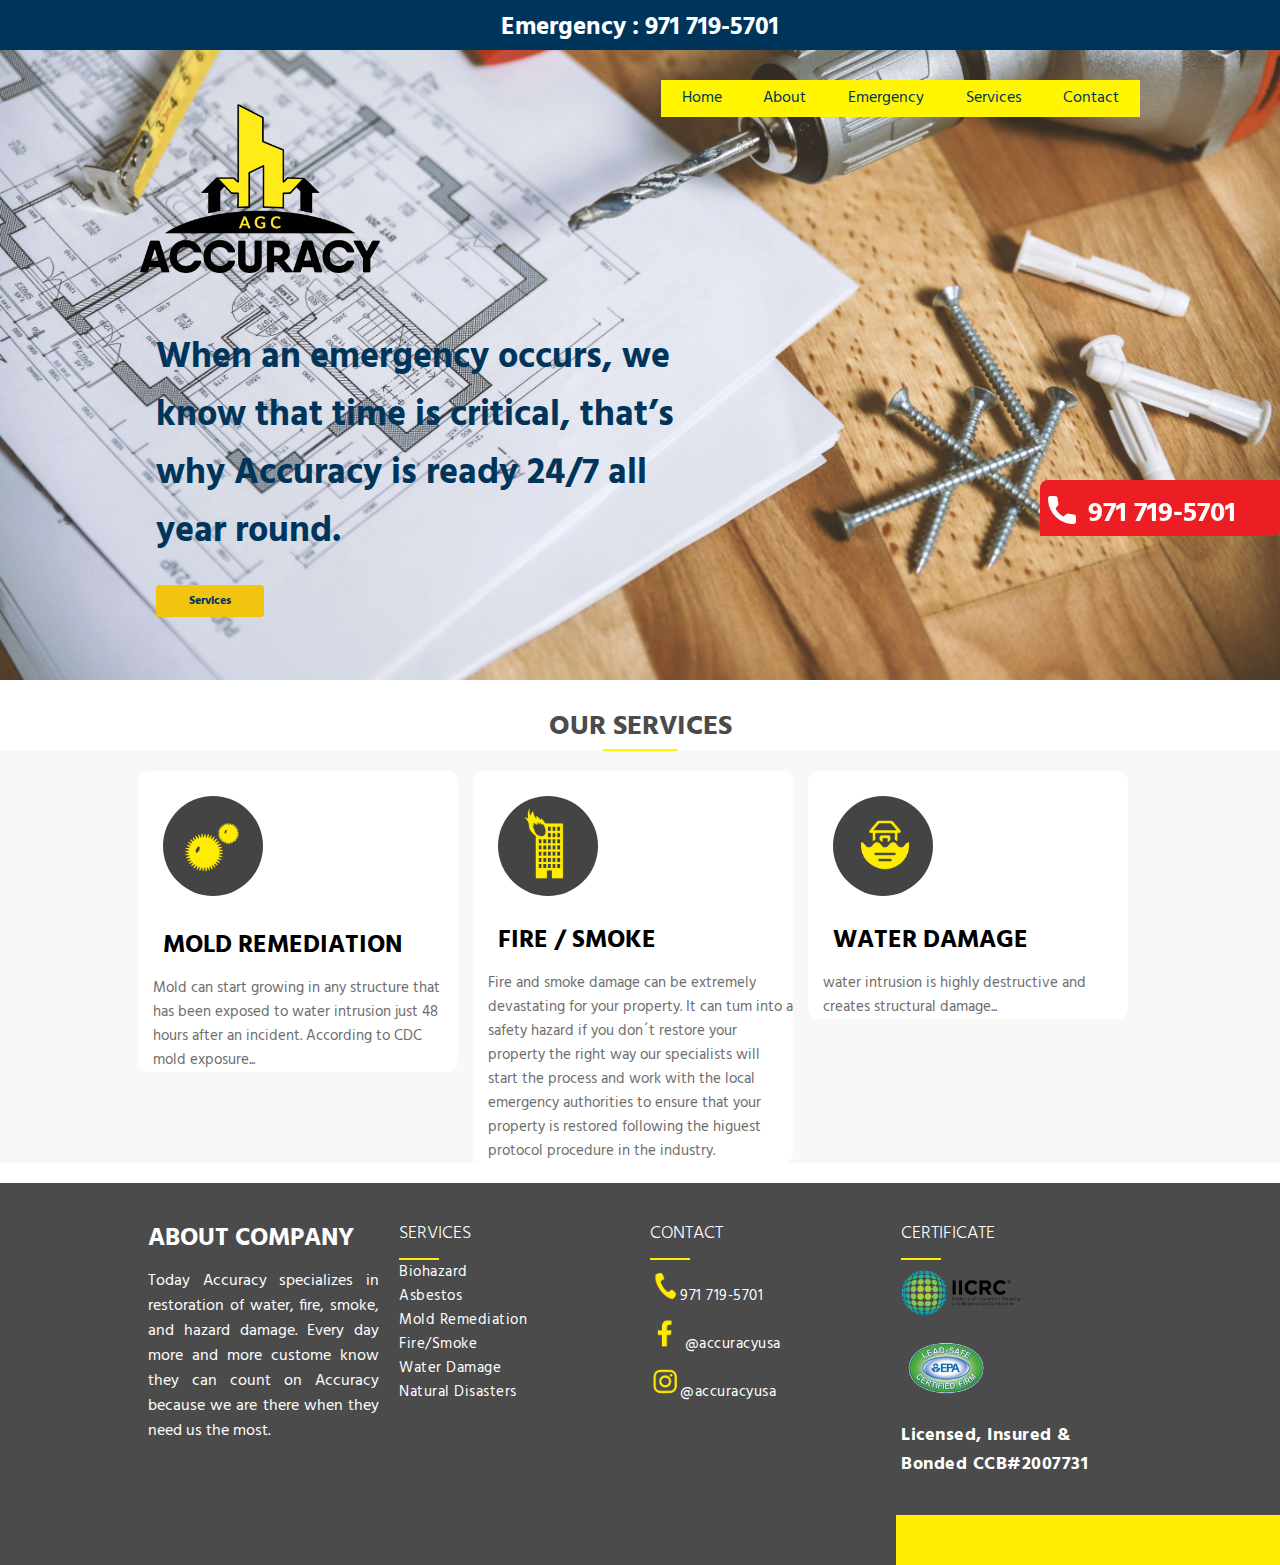
<file: index.html>
<!DOCTYPE hmtl>
<html>

<head>
    <link rel="stylesheet" href="css/general.css">
    <link rel="stylesheet" href="css/nav.css">
    <link rel="stylesheet" href="css/footer.css">
    <link rel="stylesheet" href="css/index.css">
    <meta>

    <!-- SECCIÓN DE TIPÓGRAFICA DE GOOGLE FONTS -->
    <link href="https://fonts.googleapis.com/css2?family=Hind&display=swap" rel="stylesheet">

    <!-- Bootstrap CSS File -->
    <link href="https://stackpath.bootstrapcdn.com/font-awesome/4.7.0/css/font-awesome.min.css" rel="stylesheet">


    <link rel="icon" href="imagen/icono/ico_AGC.ico">
    <meta charset="utf-8">
    <meta http-equiv="X-UA-Compatible" content="ie=edge">
    <meta name="viewport" content="width=device-width, initial-scale=1.0">
    <title>AGC</title>
</head>

<body>
    <!--------------------------- SECCIÒN DEL NAVEGADOR -->
    <header>
        <div class="rm_barrraContanto">
            <img id="botonMenu" class="imgMenu" src="imagen/icono/menublanco.svg" alt="">

            <nav id="rm_navEmpresa_r" class="rm_navEmpresa_r">
                <div class="cajaDeIconosResponsive">
                    <img id="botonMenu2" class="imgMenu2" src="imagen/icono/menuColor.svg" alt="">
                    <img id="imgMenuCerrar" class="imgMenuCerrar" src="imagen/icono/cerrar.svg" alt="">
                </div>
                <ul class="nav_r">
                    <a href="index.html">
                        <li class="liHome">Home</li>
                    </a>
                    <a href="about.html">
                        <li>About</li>
                    </a>
                    <a href="emergency.html">
                        <li>Emergency</li>
                    </a>
                    <a href="services.html">
                        <li>Services</li>
                    </a>
                    <a href="contacts.html">
                        <li>Contact</li>
                    </a>
                </ul>
            </nav>

            <h1 class="tituloContacto">Emergency : 971 719-5701
            </h1>
        </div>
        <!--Codigo de boton de llamada-->
        <div class="icoResponsive">
            <a href="tel:+9717195701" id="cajaBotonFijo">
                <img class="icoTelefonoFlotante" src="imagen/icono/llamada.svg" alt="">
                <span class="tituloFlotante">971 719-5701
                </span>
            </a>
        </div>
    </header>
    <!--Codigo de boton de llamada-->
    <!-------------------------- SECCIÓN DEL BANNER CON NAVEGADOR -->

    <section class="body100 imgBannerIndex">
        <nav class="rm_navEmpresa">
            <div class="body ">
                <img class="imgEmpresa" src="imagen/imgUser/logo_png.png">
                <ul class="nav">
                    <a href="index.html">
                        <li class="liHome">Home</li>
                    </a>
                    <a href="about.html">
                        <li>About</li>
                    </a>
                    <a href="emergency.html">
                        <li>Emergency</li>
                    </a>
                    <a href="services.html">
                        <li>Services</li>
                    </a>
                    <a href="contacts.html">
                        <li>Contact</li>
                    </a>
                </ul>
            </div>
        </nav>

        <div class="body">
            <div class="cajaMensajeBannerIndex">
                <h1 class="tituloBannerIndex2">When an emergency occurs, we know that time is critical, that’s why Accuracy is ready 24/7 all year round. </h1>
                <!--<p class="parrafoBanner">When an emergency occurs, we know that time is critical, that is why Accuracy are ready 24/7 all year round, you can be sure that Accuracy will restore your property with the highest standards protocol in the industry.</p> -->
                <a class="botonServices" href="services.html">Services</a>
            </div>
        </div>
    </section>

    <!-- SECCIÒN DEL BODY -->


    <!---------------------------------SECCIÓN DE SERVICIOS COMPLETOS -->
    <section class="body100">
        <div class="body serviciosIndex">
            <div class="body">
                <h2 class="tituloServiciosIndex">OUR SERVICES </h2>
                <div class="lineaseparacion"></div>
            </div>
        </div>
        <div class="body100 padre">
            <div class="hijo1">
                <div class="circulo">
                    <img src="imagen/imgIndex/SERVICE-ICON2.png" alt="">
                </div>
                <h2>MOLD REMEDIATION</h2>
                <p>Mold can start growing in any structure that has been exposed to water intrusion just 48 hours after an incident. According to CDC mold exposure...</p>
            </div>

            <div class="hijo2">
                <div class="circulo">
                    <img src="imagen/imgIndex/SERVICE-ICON3.png" alt="">
                </div>
                <h2>FIRE / SMOKE</h2>
                <p>Fire and smoke damage can be extremely devastating for your property. It can tum into a safety hazard if you don´t restore your property the right way our specialists will start the process and work with the local emergency authorities
                    to ensure that your property is restored following the higuest protocol procedure in the industry.</p>
            </div>
            <div class="hijo3">
                <div class="circulo">
                    <img src="imagen/imgIndex/SERVICE-ICON.png" alt="">
                </div>
                <h2>WATER DAMAGE</h2>
                <p>water intrusion is highly destructive and creates structural damage...</p>
            </div>
        </div>

    </section>

    <!------------------------------- SECCIÒN DEL FOOTER -->
    <footer>
        <div class="footer">
            <div class="contenedor-footer">

                <div class="footer-items">
                    <h1>ABOUT COMPANY</h1>
                    <p>
                        Today Accuracy specializes in restoration of water, fire, smoke, and hazard damage. Every day more and more custome know they can count on Accuracy because we are there when they need us the most.
                    </p>
                </div>

                <div class="footer-items">
                    <h2>SERVICES</h2>
                    <div class="border"> </div>
                    <ul>
                        <a href="index.html">Biohazard<li></li></a>
                        <a href="about.html">
                            <li>Asbestos</li>
                        </a>
                        <a href="emergency.html">
                            <li>Mold Remediation</li>
                        </a>


                        <a href="emergency.html">
                            <li>Fire/Smoke</li>
                        </a>

                        <a href="emergency.html">
                            <li>Water Damage</li>
                        </a>

                        <a href="emergency.html">
                            <li>Natural Disasters</li>
                        </a>

                    </ul>
                </div>

                <div class="footer-items">
                    <h2>
                        CONTACT</h2>
                    <div class="border"> </div>
                    <ul>
                        <li><img src="imagen/footer/icon-llamada.png" width="30px">971 719-5701</li>
                        <li><img src="imagen/footer/icon-facebook.png" alt="" width="30px"> @accuracyusa</li>
                        <li><img src="imagen/footer/icon-instagram.png" alt="" width="30px">@accuracyusa</li>
                    </ul>

                </div>

                <div class="footer-items">
                    <h2>
                        CERTIFICATE</h2>
                    <div class="border"> </div>
                    <ul>
                        <li>
                            <a href="https://www.iicrc.org/page/IICRCCertifications"> <img src="imagen/footer/CERTIFICATION-LOGO-1.png" width="120px"> </a>
                        </li>
                        <li>
                            <a href="https://www.epa.gov/lead/getcertified"><img src="imagen/footer/CERTIFICATION-LOGO-2.png" alt="" width="90px"> </a>
                        </li>
                        <li>
                            <h3>Licensed, Insured & <br> Bonded CCB#2007731 </h3>
                        </li>
                    </ul>

                </div>

            </div>
            <div class="footer-bottom">
            </div>
            <div class="color-amarillo"></div>
        </div>
    </footer>

    <script src="js/seccionesIndex/opcionesDetrabajo.js"></script>
    <script src="js/nava.js"></script>
</body>

</html>
</file>
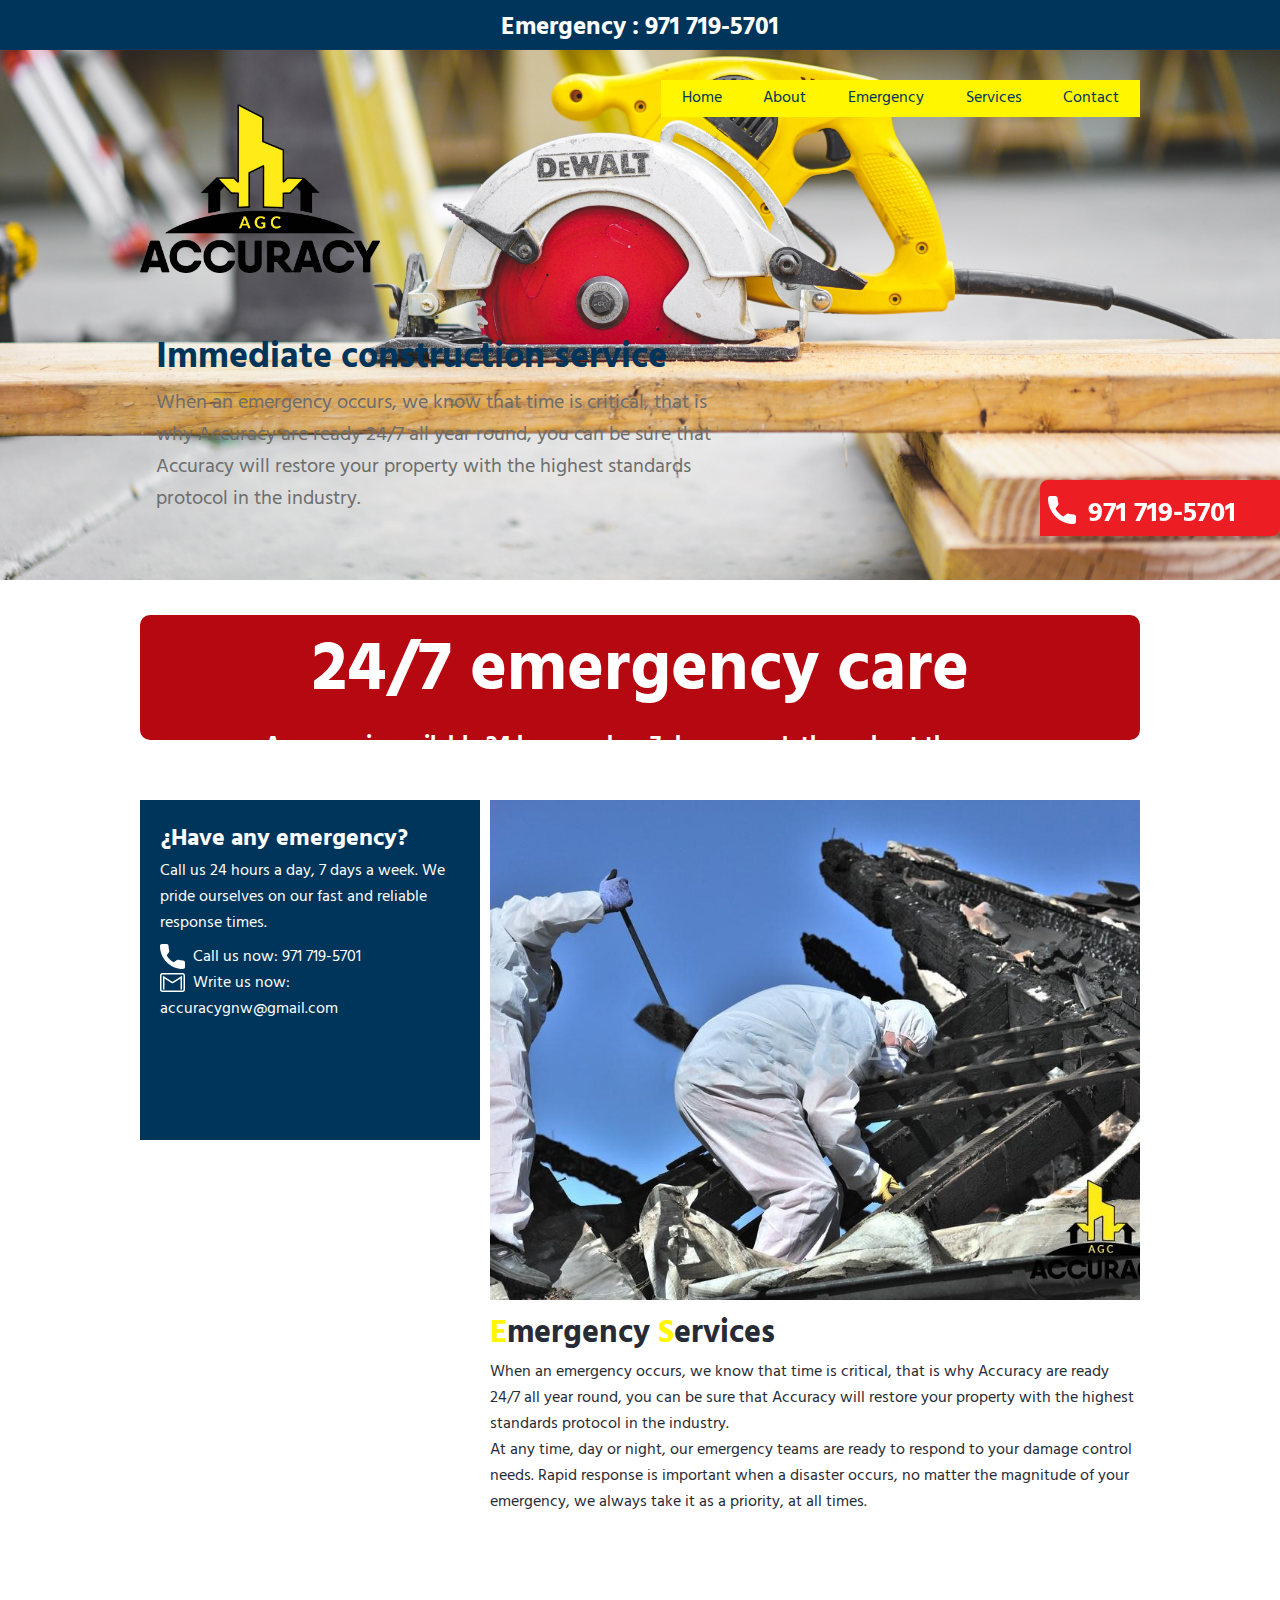
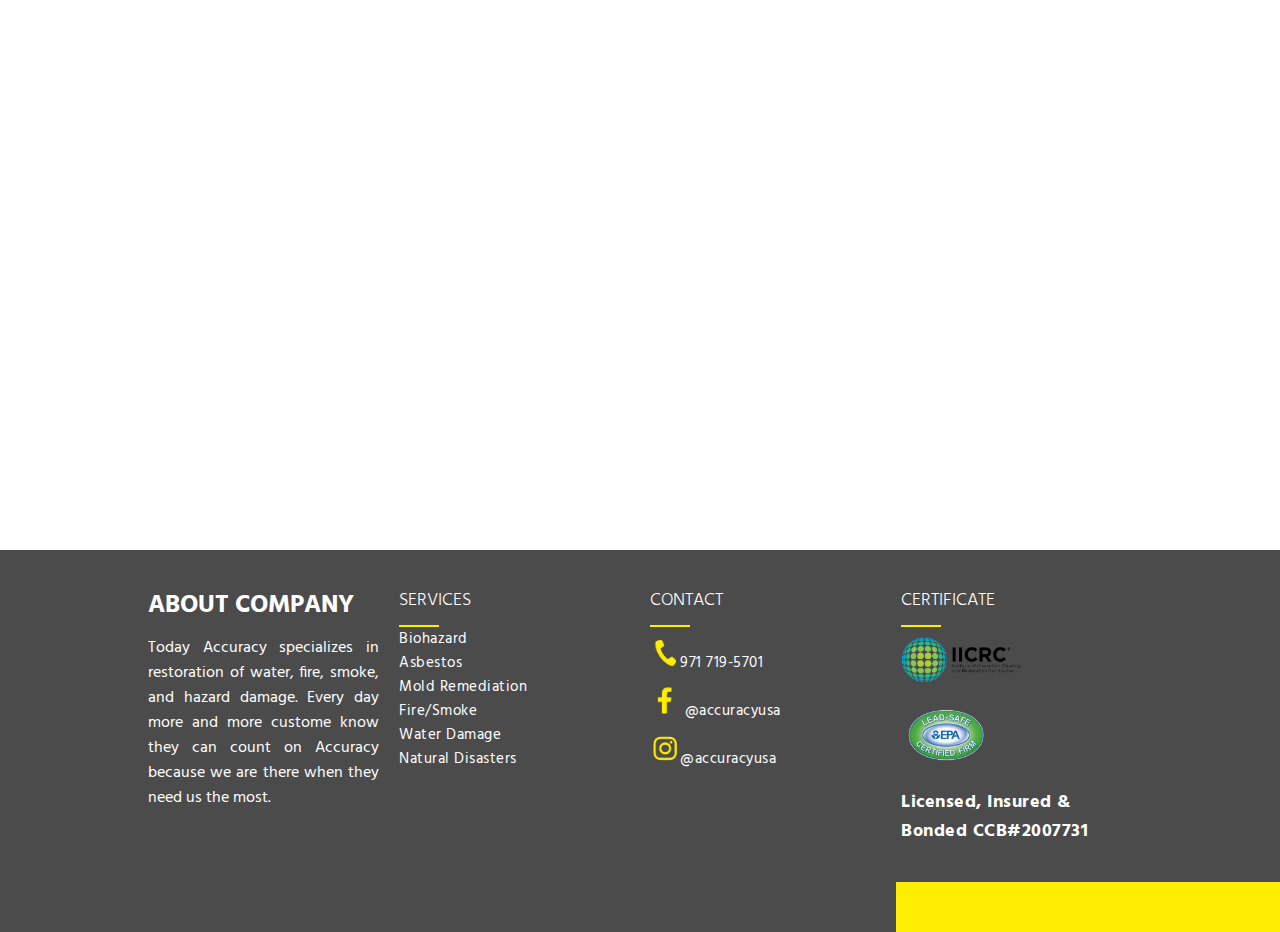
<file: emergency.html>
<!DOCTYPE hmtl>
<html>

<head>
    <link rel="stylesheet" href="css/general.css">
    <link rel="stylesheet" href="css/about.css">
    <link rel="stylesheet" href="css/nav.css">
    <link rel="stylesheet" href="css/emergency.css">
    <link rel="stylesheet" href="css/footer.css">

    <!-- SECCIÓN DE TIPÓGRAFICA DE GOOGLE FONTS -->
    <link href="https://fonts.googleapis.com/css2?family=Hind&display=swap" rel="stylesheet">

    <!-- Bootstrap CSS File -->
    <link href="https://stackpath.bootstrapcdn.com/font-awesome/4.7.0/css/font-awesome.min.css" rel="stylesheet">


    <link rel="icon" href="imagen/icono/ico_AGC.ico">
    <meta charset="utf-8">
    <meta http-equiv="X-UA-Compatible" content="ie=edge">
    <meta name="viewport" content="width=device-width, initial-scale=1.0">
    <title>AGC</title>
</head>

<body>
    <!-- SECCIÒN DEL NAVEGADOR -->
    <header>
        <div class="rm_barrraContanto">
            <img id="botonMenu" class="imgMenu" src="imagen/icono/menublanco.svg" alt="">

            <nav id="rm_navEmpresa_r" class="rm_navEmpresa_r">
                <div class="cajaDeIconosResponsive">
                    <img id="botonMenu2" class="imgMenu2" src="imagen/icono/menuColor.svg" alt="">
                    <img id="imgMenuCerrar" class="imgMenuCerrar" src="imagen/icono/cerrar.svg" alt="">
                </div>
                <ul class="nav_r">
                    <a href="index.html">
                        <li class="liHome">Home</li>
                    </a>
                    <a href="about.html">
                        <li>About</li>
                    </a>
                    <a href="emergency.html">
                        <li>Emergency</li>
                    </a>
                    <a href="services.html">
                        <li>Services</li>
                    </a>
                    <a href="contacts.html">
                        <li>Contact</li>
                    </a>
                </ul>
            </nav>

            <h1 class="tituloContacto">Emergency : 971 719-5701</h1>
        </div>

        <!--Codigo de boton de llamada-->
        <div class="icoResponsive">
            <a href="tel:+9717195701" id="cajaBotonFijo">
                <img class="icoTelefonoFlotante" src="imagen/icono/llamada.svg" alt="">
                <span class="tituloFlotante">971 719-5701
                </span>
            </a>
        </div>
    </header>
    <!--Codigo de boton de llamada-->

    <!-------------------------- SECCIÓN DEL BANNER CON NAVEGADOR -->

    <section class="body100 imgBannerGeneral imgBannerEmergency">
        <nav class="rm_navEmpresa">
            <div class="body ">
                <img class="imgEmpresaGeneral confiGeneral" src="imagen/imgUser/logo_png.png">
                <ul class="nav">
                    <a href="index.html">
                        <li class="liHome">Home</li>
                    </a>
                    <a href="about.html">
                        <li>About</li>
                    </a>
                    <a href="emergency.html">
                        <li>Emergency</li>
                    </a>
                    <a href="services.html">
                        <li>Services</li>
                    </a>
                    <a href="contacts.html">
                        <li>Contact</li>
                    </a>
                </ul>
            </div>
        </nav>

        <div class="body textoBannerGeneral">
            <div class="cajaMensajeBannerIndex">
                <h1 class="tituloBannerIndex2">Immediate construction service</h1>
                <p class="parrafoBanner">When an emergency occurs, we know that time is critical, that is why Accuracy are ready 24/7 all year round, you can be sure that Accuracy will restore your property with the highest standards protocol in the industry.</p>
            </div>
        </div>
    </section>

    <!-- SECCIÒN DEL BODY -->

    <section class="body100">
        <div class="body emergencia24">
            <h1>24/7 emergency care</h1>
            <h6>Accuracy is available 24 hours a day, 7 days a week throughout the year.</h6>
        </div>

    </section>

    <section class="body100 emergenciaA">
        <div class="body emergencia_sub">
            <div class="emergencia_izq">
                <h2>¿Have any emergency?</h2>
                <p>Call us 24 hours a day, 7 days a week. We pride ourselves on our fast and reliable response times.
                </p>

                <div class="links_emergencia">
                    <a href="tel:+9717195701">
                        <div class="llamada_emergencia">
                            <img src="imagen/icono/llamada.svg" alt="">
                            <p class="contact">Call us now: 971 719-5701</p>
                        </div>
                    </a>

                    <a href="mailto:accuracygnw@gmail.com">
                        <div class="llamada_emergencia">
                            <img src="imagen/icono/gmail.svg" alt="">
                            <p class="contact">Write us now: accuracygnw@gmail.com</p>
                        </div>
                    </a>
                </div>

            </div>

            <div class="emergencia_der">
                <div class="imagen_b">
                    <img src="imagen/servicios/smoke.jpg" alt="">
                </div>
                <div class="contenido_emergencia">
                    <h2><strong class="potente">E</strong>mergency <strong class="potente">S</strong>ervices</h2>

                    <p>When an emergency occurs, we know that time is critical, that is why Accuracy are ready 24/7 all year round, you can be sure that Accuracy will restore your property with the highest standards protocol in the industry. <br>
                    </p>
                    <p>
                        At any time, day or night, our emergency teams are ready to respond to your damage control needs. Rapid response is important when a disaster occurs, no matter the magnitude of your emergency, we always take it as a priority, at all times.
                    </p>
                </div>

            </div>

            <div class="mapa">
                <iframe src="https://www.google.com/maps/embed?pb=!1m18!1m12!1m3!1d2795.5230048063013!2d-122.94232818492603!3d45.51967993776157!2m3!1f0!2f0!3f0!3m2!1i1024!2i768!4f13.1!3m3!1m2!1s0x54950ffa65d0b7ad%3A0x2b87c53a07d01b27!2s4098%20E%20Main%20St%2C%20Hillsboro%2C%20OR%2097123%2C%20EE.%20UU.!5e0!3m2!1ses-419!2sgt!4v1599260358477!5m2!1ses-419!2sgt"
                    width="100%" height="500" frameborder="0" style="border:0;" allowfullscreen="" aria-hidden="false" tabindex="0"></iframe>
            </div>

            <div class="mapa_celular">
                <iframe src="https://www.google.com/maps/embed?pb=!1m18!1m12!1m3!1d2795.5230048063013!2d-122.94232818492603!3d45.51967993776157!2m3!1f0!2f0!3f0!3m2!1i1024!2i768!4f13.1!3m3!1m2!1s0x54950ffa65d0b7ad%3A0x2b87c53a07d01b27!2s4098%20E%20Main%20St%2C%20Hillsboro%2C%20OR%2097123%2C%20EE.%20UU.!5e0!3m2!1ses-419!2sgt!4v1599267488443!5m2!1ses-419!2sgt"
                    width="400" height="300" frameborder="0" style="border:0;" allowfullscreen="" aria-hidden="false" tabindex="0"></iframe>
            </div>

        </div>

    </section>


    <!------------------------------- SECCIÒN DEL FOOTER -->
    <footer>
        <div class="footer">
            <div class="contenedor-footer">

                <div class="footer-items">
                    <h1>ABOUT COMPANY</h1>
                    <p>
                        Today Accuracy specializes in restoration of water, fire, smoke, and hazard damage. Every day more and more custome know they can count on Accuracy because we are there when they need us the most.
                    </p>
                </div>

                <div class="footer-items">
                    <h2>SERVICES</h2>
                    <div class="border"> </div>
                    <ul>
                        <a href="index.html">Biohazard<li></li></a>
                        <a href="about.html">
                            <li>Asbestos</li>
                        </a>
                        <a href="emergency.html">
                            <li>Mold Remediation</li>
                        </a>


                        <a href="emergency.html">
                            <li>Fire/Smoke</li>
                        </a>

                        <a href="emergency.html">
                            <li>Water Damage</li>
                        </a>

                        <a href="emergency.html">
                            <li>Natural Disasters</li>
                        </a>

                    </ul>
                </div>

                <div class="footer-items">
                    <h2>
                        CONTACT</h2>
                    <div class="border"> </div>
                    <ul>
                        <li><img src="imagen/footer/icon-llamada.png" width="30px">971 719-5701</li>
                        <li><img src="imagen/footer/icon-facebook.png" alt="" width="30px"> @accuracyusa</li>
                        <li><img src="imagen/footer/icon-instagram.png" alt="" width="30px">@accuracyusa</li>
                    </ul>

                </div>

                <div class="footer-items">
                    <h2>
                        CERTIFICATE</h2>
                    <div class="border"> </div>
                    <ul>
                        <li>
                            <a href="https://www.iicrc.org/page/IICRCCertifications"> <img src="imagen/footer/CERTIFICATION-LOGO-1.png" width="120px"> </a>
                        </li>
                        <li>
                            <a href="https://www.epa.gov/lead/getcertified"><img src="imagen/footer/CERTIFICATION-LOGO-2.png" alt="" width="90px"> </a>
                        </li>
                        <li>
                            <h3>Licensed, Insured & <br> Bonded CCB#2007731 </h3>
                        </li>
                    </ul>

                </div>

            </div>
            <div class="footer-bottom">
            </div>
            <div class="color-amarillo"></div>
        </div>
    </footer>

    <script src="js/nava.js"></script>
</body>

</html>
</file>
<file: css/general.css>
* {
    margin: 0;
    padding: 0;
    text-decoration: none;
    font-family: 'Tangerine', serif;
}

.body100 {
    font-family: 'Tangerine', serif;
    width: 100%;
    height: auto;
    font-size: 10px;
}

.body {
    font-family: 'Tangerine', serif;
    font-size: 10px;
    width: 1400px;
    height: auto;
    margin: auto;
    box-sizing: border-box;
}


/* PALETA DE COLORES */

:root {
    --colorBase: #00355B;
    --colorBase2: #FFF600;
    --colorBase3: #A6937C;
    --colorBase4: #5D7A8C;
    --colorBase5: #B4C4D9;
    --colorBase6: #fafafa;
    --colorResaltante: #ED1D24;
    --colorTexto: #6D6D6D;
    --colorTexto2: #9E9E9E;
    --colorTextoFuerte: #272b35;
    --nuevogris: #4B4B4B;
    --blanco: white;
    --colorcirculos: #434544;
}


/* DIMENCIONES DE OBJETOS DE LA PÀGINA */

:root {
    --sizeParrafo: 2em;
    --sizeTitulo: 4em;
    --sizeSubTitulo: 3em;
}


/* GUIA DE DESARROLADORES */

.desColor {
    background-color: red;
}

.desColor1 {
    background-color: blue;
}


/* SECCION DE MANTENIMIENTO */

.bodyMantenimiento {
    height: 800px;
}

.imgMantenimiento {
    display: block;
    margin: auto;
}

.tituloMantenimiento {
    text-align: center;
    color: var(--colorTexto);
    font-size: 3em;
}

.ocultar {
    display: none;
}


/* SECCIÓN DE TEXTO TITULO Y DESCPRICIONES GENERALES */

.tituloServiciosIndex {
    width: 100%;
    color: var(--colorTexto);
    font-size: 3.5em;
    text-align: center;
}

.descripcionServiciosIndex {
    display: block;
    margin: auto;
    width: 60%;
    color: var(--colorTextoFuerte);
    font-size: 1.7em;
    text-align: center;
    margin-bottom: 5em;
}

.txtDecoracion {
    color: var(--colorBase2);
}

.linea {
    height: 0.5em;
    background: #ED1D24;
}


/* -------SECCIÓN DE RESPONSIVE-------- */

@media only screen and (max-width:1366px) {
    .body100 {
        width: 100%;
        height: auto;
    }
    .body {
        font-size: 8px;
        width: 1000px;
        height: auto;
        margin: auto;
        overflow: hidden;
        position: relative;
    }
}

@media only screen and (max-width:1000px) {
    .body {
        width: 100%;
        padding-left: 5%;
    }
}


/* ------- SECCIÓN DE RESPONSIBE */

@media only screen and (max-width:767px) {
    .body {
        font-size: 10px;
        width: 95%;
        height: auto;
        padding: 0;
    }
    .linea {
        margin: auto;
    }
}
</file>
<file: css/nav.css>
* {
    margin: 0;
    padding: 0;
    text-decoration: none;
    font-family: 'Hind', sans-serif;
}

.rm_barrraContanto {
    width: 100%;
    height: 50px;
    background-color: var(--colorBase);
    position: relative;
}

.icoTelefono {
    width: 25px;
    float: left;
    margin-right: 15px;
}

.tituloContacto {
    padding-top: 8px;
    margin: auto;
    font-size: 25px;
    color: #ffffff;
    font-weight: 900;
    text-align: center;
}


/* -------------SSECCIÓN DE BANNER*/

.imgBannerIndex {
    width: 100%;
    height: 80em;
    background-image: url(../imagen/banners/remodelacion2.jpg);
    background-size: cover;
    background-position: bottom;
    padding-top: 3em;
}

.rm_navEmpresa {
    width: 100%;
    background-color: rgba(0, 53, 91, 0.0);
    overflow: hidden;
}

.imgEmpresa {
    width: 30em;
    float: left;
    margin-top: 3em;
}

.nav {
    font-size: 1em;
    float: right;
    background-color: var(--colorBase2);
}

.nav>a>li {
    display: block;
    float: left;
    margin-left: 1em;
    margin-right: 1em;
    padding: 0.3em;
    color: var(--colorBase);
    font-size: 2em;
}

.liHome {
    border-bottom: 0.12em solid var(--colorBase2);
}

.nav>a>li:hover {
    background-color: var(--colorBase);
    color: #ffffff;
    transition: 0.1s;
}


/* SECCIÓN GENERAL DEL BANNER PARA LAS OTRAS PÁGINAS */


/* BANNER DE ABOUT */

.imgBannerGeneral {
    width: 100%;
    height: 50em;
    background-size: cover;
    background-position: bottom;
    padding-top: 3em;
}

.imgEmpresaGeneral {
    width: 30em;
    float: left;
    margin-top: 3em;
}

.textoBannerGeneral {
    padding: 0;
    font-size: 8px;
}


/* SECCIÒN DE MENSAJES DEL BANNER */

.cajaMensajeBannerIndex {
    width: 60%;
    margin-top: 5em;
    padding: 2em;
    box-sizing: border-box;
}

.tituloBannerIndex2 {
    width: 100%;
    font-size: 4.5em;
    color: var(--colorBase);
}

.parrafoBanner {
    width: 100%;
    font-size: 2.5em;
    color: var(--colorTexto);
}

.botonServices {
    width: 8em;
    display: block;
    margin-top: 2em;
    padding: 0.5em;
    background-color: #F1C40F;
    text-align: center;
    border-radius: 0.3em;
    color: var(--colorBase);
    font-size: 1.5em;
    font-weight: 900;
}

.botonServices:hover {
    background-color: var(--colorBase);
    color: #ffffff;
}


/* ----------------SECCIÓN DE BOTON FLOTANTE*/

#cajaBotonFijo {
    display: block;
    font-size: 10px;
    width: 30em;
    height: 7em;
    background-color: var(--colorResaltante);
    border-radius: 1em 0em 1em 0em;
    position: fixed;
    top: 60em;
    right: 0em;
    z-index: 100;
}

.icoTelefonoFlotante {
    width: 3.5em;
    float: left;
    margin-right: 1.5em;
    margin: 2em 1.5em 0em 1em;
}

.tituloFlotante {
    float: left;
    color: #ffffff;
    font-size: 3.5em;
    margin-top: 0.4em;
    font-weight: 900;
}


/*NAV RESPONSIVE*/

.rm_navEmpresa_r {
    display: none;
    width: 90%;
    height: 500px;
    position: absolute;
    background-color: #ffffff;
}

.activarMenuResponsive {
    display: block;
}

.cajaDeIconosResponsive {
    overflow: hidden;
}

.imgMenu {
    width: 35px;
    margin-left: 10px;
    margin-top: 10px;
    display: none;
    float: left;
    cursor: pointer;
}

.imgMenu2 {
    width: 35px;
    margin-left: 10px;
    margin-top: 10px;
    display: blok;
    float: left;
    cursor: pointer;
}

.imgMenuCerrar {
    width: 20px;
    margin-right: 10px;
    margin-top: 10px;
    display: blok;
    float: right;
    cursor: pointer;
}

.nav_r {
    font-size: 10px;
    float: none;
    display: block;
}

.nav_r>a>li {
    display: block;
    margin-left: 1em;
    margin-right: 1em;
    padding-top: 1.5em;
    color: var(--colorBase);
    font-size: 2em;
}


/* ------------------------ SECCIÓN DE RESPONSIBE */

@media only screen and (max-width:1366px) {
    #cajaBotonFijo {
        font-size: 8px;
        top: 60em;
    }
    .imgBannerIndex {
        width: 100%;
        height: 60em;
        background-image: url(../imagen/banners/remodelacion2.jpg);
        background-size: cover;
        background-position: bottom;
        padding-top: 3em;
    }
    #cajaBotonFijo {
        top: 60em;
    }
}

@media only screen and (max-width:1000px) {
    .nav {
        display: none;
    }
}


/* ------- SECCIÓN DE RESPONSIBE */

@media only screen and (max-width:767px) {
    /* SECCIÓN BARRA DE CONTACTO */
    .rm_barrraContanto {
        height: 50px;
        position: fixed;
        z-index: 100;
    }
    .tituloContacto {
        font-size: 1.5em;
        color: #ffffff;
        font-weight: 900;
        text-align: end;
        margin-right: 0.5em;
    }
    .imgMenu {
        display: block;
    }
    .imgBannerIndex {
        /* CAJA DEL BANNER */
        width: 100%;
        height: auto;
        padding-bottom: 2em;
    }
    .imgEmpresa {
        width: 70%;
        height: auto;
        float: none;
        display: block;
        margin: auto;
        margin-top: 6em;
    }
    /* CONFIGURACIÓN GENERAL DEL BANNER */
    .confiGeneral {
        display: none;
    }
    .textoBannerGeneral {
        padding: 0;
        font-size: 8px;
        margin-top: 10em;
        background-color: rgba(255, 255, 255, 0.6);
    }
    .nav {
        /* ANULACIÓN DE NAV DEL BANNER */
        display: none;
    }
    .cajaMensajeBannerIndex {
        width: 100%;
        height: auto;
        margin-top: 3em;
        padding: 0em;
    }
    .tituloBannerIndex2 {
        width: 100%;
        font-size: 3.5em;
        text-align: center;
    }
    .parrafoBanner {
        width: 100%;
        font-size: 20px;
        text-align: center;
    }
    .botonServices {
        width: 10em;
        display: block;
        margin: auto;
        margin-top: 2em;
    }
    /* SECCIÓN DE BOTO FLOTANTE */
    .icoResponsive {
        width: auto;
        height: auto;
        position: fixed;
        bottom: 0px;
        right: 0;
        z-index: 100;
        padding-bottom: 10px;
        padding-right: 10px;
    }
    #cajaBotonFijo {
        font-size: 10px;
        width: 7em;
        height: 7em;
        background-color: var(--colorResaltante);
        border-radius: 100px;
        position: static;
    }
    .icoTelefonoFlotante {
        width: 3.5em;
        float: left;
        margin-right: 0em;
        margin: 2em 1.5em 0em 1.5em;
    }
    .tituloFlotante {
        display: none;
    }
}
</file>
<file: css/footer.css>
/**{
    margin:0;
    padding:0;
    text-decoration:none;
    font-family: 'Roboto', sans-serif;
}*/

.body-content {
    width: 100%;
    padding: 20px;
    display: flex;
    text-align: justify;
    box-sizing: border-box;
    font-size: 18px;
    line-height: 30px;
}

.footer {
    width: 100%;
    background: #4B4B4B;
    display: block;
}

.contenedor-footer {
    width: 80%;
    margin: auto;
    padding: 20px 10px;
    display: flex;
    flex-wrap: wrap;
    box-sizing: border-box;
    justify-content: center;
}

.footer-items {
    width: 25%;
    padding: 6px 10px;
    box-sizing: border-box;
}

.footer-items>h1 {
    padding: 10px 0;
    font-size: 25px;
    color: #fff;
    text-transform: uppercase;
}

.footer-items p {
    color: #ffffff;
    font-size: 16px;
    text-align: justify;
    line-height: 25px;
}

.footer-items>h2 {
    margin: 10px 0;
    color: #fff;
    font-size: 18px;
    font-weight: lighter;
    text-transform: uppercase;
}

.border {
    height: 2px;
    width: 40px;
    background: #FFEE01;
}

.footer-items>ul {
    list-style: none;
    color: #fff;
    font-size: 15px;
    letter-spacing: 0.5px;
}

.footer-items>ul>a {
    text-decoration: none;
    outline: none;
    color: #fff;
    transition: 0.3s;
}

.footer-items>ul>a:hover {
    color: #FFEE01;
}

.footer-items>ul>li {
    margin: 10px 0px;
    height: auto;
}

.footer-items>li>i {
    margin-right: 5px;
}

.footer-items .img {
    padding-left: 0px;
}

.color-amarillo {
    height: 50px;
    width: 30%;
    background-color: #FFEE01;
    margin-left: auto;
}

@media screen and (max-width: 1000px) {
    .footer-items {
        width: 50%;
    }
    @media screen and (max-width: 600px) {
        .footer-items {
            width: 100%;
        }
    }
}


/*gris nuevo #4B4B4B*/
</file>
<file: css/index.css>
* {
    margin: 0;
    padding: 0;
    text-decoration: none;
    font-family: 'Hind', sans-serif;
}


/* --------------------------------------SECCIÓN DE SERVICIOS MAYORES */

.serviciosIndex {
    padding: 3em 0em 0em 0em;
}

.tituloServiciosIndex {
    width: 100%;
    color: var(--nuevogris);
    font-size: 3.5em;
    text-align: center;
}

.descripcionServiciosIndex {
    display: block;
    margin: auto;
    width: 60%;
    color: var(--colorTextoFuerte);
    font-size: 1.7em;
    text-align: center;
    margin-bottom: 5em;
}

.txtDecoracion {
    color: var(--colorBase2);
}

.lineaseparacion {
    height: 2px;
    width: 75px;
    background-color: #FFF600;
    margin-left: auto;
    margin-right: auto;
}

.padre {
    width: 100%;
    height: 500px;
    background-color: #f8f8f6;
    margin-top: 0em;
    padding: 2em 0em 0em 0em;
    flex-wrap: wrap;
    display: flex;
    justify-content: center;
    margin-bottom: 35px;
}


/*.hijos {
    height: 450;
    width: 80%;
    background-color: #FFF600;
    flex-wrap: wrap;
    justify-content: center;
    padding: 2em 2em 0em 2em;
}*/

.hijo1 {
    height: 350px;
    width: 25%;
    background-color: var(--blanco);
    margin: 0px 15px 0px 0px;
    border-radius: 10px;
}

.circulo {
    background-color: var(--colorcirculos);
    height: 100px;
    width: 100px;
    margin: 25px 0px 0px 25px;
    border-radius: 50%;
    justify-content: center;
}

.circulo img {
    width: 100px;
    height: auto;
    justify-content: center;
}

.hijo1 h2 {
    text-align: left;
    margin: 30px 0px 0px 25px;
    font-size: 2.5em;
}

.padre p {
    text-align: left;
    font-size: 1.5em;
    margin: 10px 0px 0px 15px;
    color: var(--colorTexto);
}

.hijo2 {
    height: 350px;
    width: 25%;
    background-color: var(--blanco);
    margin: 0px 15px 0px 0px;
    border-radius: 10px;
}

.hijo2 h2 {
    text-align: left;
    margin: 25px 0px 0px 25px;
    font-size: 2.5em;
}

.hijo3 {
    height: 350px;
    width: 25%;
    background-color: var(--blanco);
    margin: 0px 15px 0px 0px;
    border-radius: 10px;
}

.hijo3 h2 {
    text-align: left;
    margin: 25px 0px 0px 25px;
    font-size: 2.5em;
}


/* .cajaServicio>h2 {
    margin: 1em 1em 1em 1em;
    font-size: 2em;
    color: var(--colorBase);
    text-align: start;
} */


/* ------SECCIÓN DE RESPONSIBE */

@media only screen and (max-width:1366px) {
    .cajaServicio {
        width: 30em;
        height: 60em;
    }
    .cajaServicio {
        width: 40em;
        height: 70em;
        background-color: #FAFAFA;
    }
    .padre {
        width: 100%;
        height: auto;
        background-color: #f8f8f6;
        margin-top: 0em;
        /*padding: 2em 0em 0em 0em;*/
        display: flex;
        justify-content: center;
        align-items: flex-start;
        flex-direction: row;
        margin-bottom: 20px;
    }
    .hijo1 {
        height: auto;
        width: 25%;
        background-color: var(--blanco);
        margin: 0px 15px 0px 0px;
        border-radius: 10px;
    }
    .hijo2 {
        height: auto;
        width: 25%;
        background-color: var(--blanco);
        margin: 0px 15px 0px 0px;
        border-radius: 10px;
    }
    .hijo3 {
        height: auto;
        width: 25%;
        background-color: var(--blanco);
        margin: 0px 15px 0px 0px;
        border-radius: 10px;
    }
}

@media only screen and (max-width:1000px) {
    .cajaServicio {
        width: 100%;
        height: 60em;
    }
    .padre {
        width: 100%;
        height: auto;
        background-color: #f8f8f6;
        margin-top: 0em;
        padding: 2em 0em 0em 0em;
        display: flex;
        flex-wrap: wrap;
        justify-content: center;
        align-items: center;
    }
    .hijo1 {
        height: auto;
        width: 25%;
        background-color: var(--blanco);
        margin: 0px 15px 0px 0px;
        border-radius: 10px;
    }
    .hijo2 {
        height: auto;
        width: 25%;
        background-color: var(--blanco);
        margin: 0px 15px 0px 0px;
        border-radius: 10px;
    }
    .hijo3 {
        height: auto;
        width: 25%;
        background-color: var(--blanco);
        margin: 0px 15px 0px 0px;
        border-radius: 10px;
    }
}


/* -----------SECCIÓN DE RESPONSI MOVIL */

@media only screen and (max-width:767px) {
    .padre {
        width: 100%;
        height: auto;
        background-color: #f8f8f6;
        margin-top: 0em;
        padding: 2em 0em 0em 0em;
        display: flex;
        flex-wrap: wrap;
        align-items: center;
        flex-direction: column;
        margin-bottom: 35px;
    }
    .padre p {
        text-align: left;
        font-size: 2em;
        margin: 10px 0px 0px 15px;
        color: var(--colorTexto);
    }
    .hijo1 {
        height: auto;
        width: 100%;
        background-color: var(--blanco);
        margin: 0px 15px 0px 0px;
        border-radius: 10px;
    }
    .hijo2 {
        height: auto;
        width: 100%;
        background-color: var(--blanco);
        margin: 20px 15px 0px 0px;
        border-radius: 10px;
    }
    .hijo3 {
        height: auto;
        width: 100%;
        background-color: var(--blanco);
        margin: 0px 15px 0px 0px;
        border-radius: 10px;
    }
}
</file>
<file: css/about.css>
* {
    margin: 0;
    padding: 0;
    text-decoration: none;
    font-family: 'Roboto', sans-serif;
}


/* IMG DE BANNER DE LA PAGINA */

.imgBannerAbout {
    background-image: url(../imagen/banners/bannerIndex.jpg);
}


/*inicia diseño de texto debajo del banner*/

.general_texto {
    margin-top: 0.2em;
    width: 100%;
    height: auto;
    background-color: var(--colorBase6);
}

.potente {
    color: var(--colorBase2);
}

.general_texto {
    padding-top: 5px;
    font-size: 2em;
    color: var(--colorBase);
}

.bs_subtitulo {
    padding-top: 1em;
    font-size: 1.1em;
    text-align: center;
    color: var(--colorTexto);
}

.informacion_nosotros {
    width: 45%;
    font-size: 0.9em;
    text-align: center;
    color: var(--colorTextoFuerte);
    padding-bottom: 3em;
}


/*iamgenes debajo del texto de la empresa*/

.imagen_nosotros {
    display: flex;
    justify-content: space-between;
}

.img_nosotros {
    width: 48%;
    height: 40em;
}

.img_nosotros img {
    width: 100%;
    height: 100%;
}


/*debjo de la linea de imagenes*/

.lineaB {
    width: 80%;
    height: 2px;
    margin-bottom: 50px;
    background-color: var(--colorTexto);
}

.info_empresa {
    height: 400px;
    background-color: var(--colorBase6);
}

.info_empresa {
    font-size: 2em;
}

.info_empresa h2 {
    color: var(--colorResaltante);
}


/*se cierra debajo de la linea*/


/*SEXXION SEL VIDEO*/

.body .video {
    width: 100%;
    padding-top: 2em;
    height: auto;
    display: flex;
    flex-flow: column;
}

.video {
    padding-top: 5em;
    font-size: 1em;
    color: var(--colorTexto);
}

.lado_2019 {
    width: 40%;
    height: auto;
    float: left;
    margin-left: 0em;
}

.lado_2019 p {
    font-size: 1.8em;
    color: var(--colorTextoFuerte);
}

.logopeque {
    margin-left: 20em;
    width: 15em;
    height: 10em;
}

.año_2019 {
    font-size: 3.5em;
    text-align: center;
}


/*videoPRINCIPAL*/

.video_2019 {
    padding-bottom: 2em;
    float: right;
    width: 48%;
    height: auto;
}

.video_2019 video {
    width: 100%;
}


/*videoPRINCIPAL*/


/* -------SECCIÓN DE RESPONSIVE-------- */

@media only screen and (max-width:1360px) {
    .video_2019 {
        width: 100%;
        height: auto;
    }
}


/* ------- SECCIÓN DE RESPONSIBE */

@media only screen and (max-width:767px) {
    .informacion_nosotros {
        width: 95%;
    }
    .imagen_nosotros {
        width: 90%;
        height: auto;
        display: flex;
        justify-content: center;
        flex-flow: column;
    }
    .img_nosotros {
        width: 100%;
        height: auto;
        margin: 0;
        padding: 0;
    }
    .img_nosotros img {
        width: 100%;
        margin-bottom: 2em;
        height: auto;
    }
    .video {
        width: 100%;
        height: auto;
        font-size: 0.9em;
        color: var(--colorTexto);
    }
    .lado_2019 {
        float: none;
        width: 95%;
        margin: auto;
        height: auto;
    }
    .lado_2019 p {
        text-align: justify;
    }
    .año_2019 {
        font-size: 4em;
        text-align: center;
    }
    .logopeque {
        display: none;
    }
    .video_2019 {
        display: block;
        float: none;
        padding: 0;
        margin: 0;
        padding-top: 3em;
        width: 95%;
        margin: auto;
    }
    /* SECCIÓN DE SERTIFICADOS DE LA EMPRES */
    .rm_linea {
        width: 100%;
        height: 2px;
        margin-bottom: 15px;
        background-color: var(--colorTexto);
    }
    .cajaDeSertificados {
        width: 100%;
        display: flex;
        justify-content: center;
        flex-flow: column;
    }
    .sertificado {
        width: 100%;
        display: flex;
        justify-content: center;
    }
    .imgS1 {
        width: 200px;
        display: block;
        margin: auto;
        padding-bottom: 1em;
    }
    .imgS2 {
        width: 350px;
        display: block;
        margin: auto;
    }
}
</file>
<file: css/emergency.css>
/* * {
    box-sizing: border-box;
} */

.potente {
    color: var(--colorBase2);
}


/* IMG DE BANNER DE LA PAGINA */

.imgBannerEmergency {
    background-image: url(../imagen/banners/bannerIndex.jpg);
}

.emergencia24 {
    margin-top: 35px;
    height: 125px;
    background-color: #b50810;
    color: white;
    font-size: 3.5em;
    text-align: center;
    border-radius: 10px;
    margin-bottom: 10px;
}

.emergenciaA {
    padding-top: 5em;
    padding-bottom: 5em;
}

.emergencia_izq {
    width: 30%;
    height: 300px;
    position: relative;
    float: left;
    background-color: #00355B;
    padding: 2.5em;
    color: white;
    overflow: hidden;
}

.emergencia_izq>h2 {
    font-size: 3em;
}

.emergencia_izq>p {
    font-size: 2em;
}

.links_emergencia {
    padding-top: 1em;
}

.links_emergencia .llamada_emergencia img {
    float: left;
    padding-right: 1em;
    width: 25px;
    height: 25px;
}

.links_emergencia .contact {
    font-size: 2em;
}

.links_emergencia a {
    text-decoration-style: none;
    color: white;
}

.emergencia_der {
    width: 65%;
    height: 800px;
    /*background-color: green;*/
    float: right;
}

.emergencia_der {
    color: #272b35;
}

.imagen_b {
    width: 100%;
    height: 500px;
}

.emergencia_der .imagen_b img {
    width: 100%;
    height: 100%;
    object-fit: cover;
    /*<------- NUEVO METODO*/
}

.contenido_emergencia {
    margin-top: 1em;
}

.contenido_emergencia h2 {
    font-size: 4em;
}

.contenido_emergencia p {
    font-size: 2em;
}

.mapa_celular {
    display: none;
}


/* ------- SECCIÓN DE RESPONSIBE */

@media only screen and (max-width:767px) {
    .emergencia24 {
        margin-top: 25px;
        height: 100px;
        background-color: #b50810;
        color: white;
        text-align: center;
        border-radius: 10px;
        margin-bottom: 2.5px;
    }
    .emergencia24>h1 {
        font-size: 0.5em;
    }
    .emergencia_izq {
        width: 100%;
        height: 350px;
        position: relative;
        float: none;
        padding: 1em;
        overflow: hidden;
    }
    .emergencia_der {
        padding-top: 2em;
        width: 100%;
        height: auto;
        /*background-color: green;*/
        float: none;
    }
    .emergencia_der .imagen_b img {
        /*display: block;
        margin: auto;*/
        width: 100%;
        height: 275px;
    }
    .mapa {
        display: none;
    }
    .mapa_celular {
        display: inline-block;
        width: 100%;
    }
}
</file>
